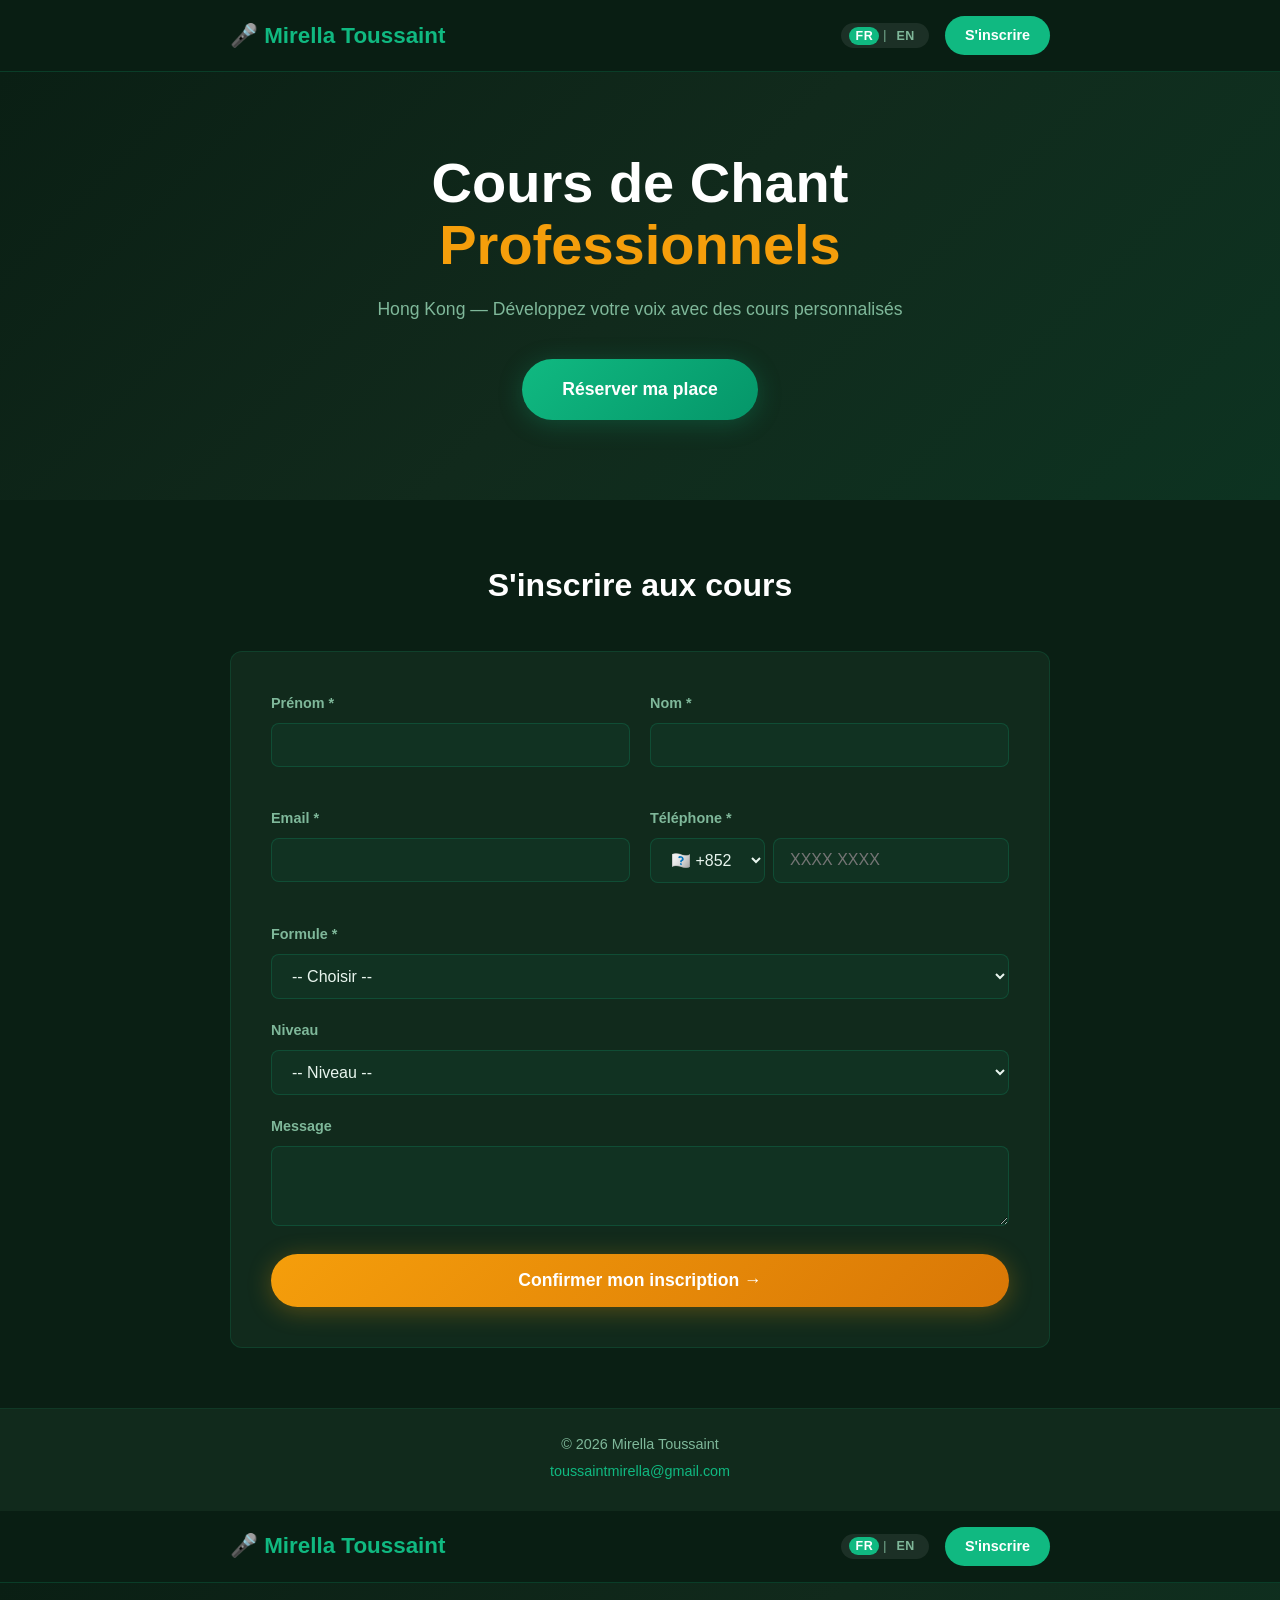
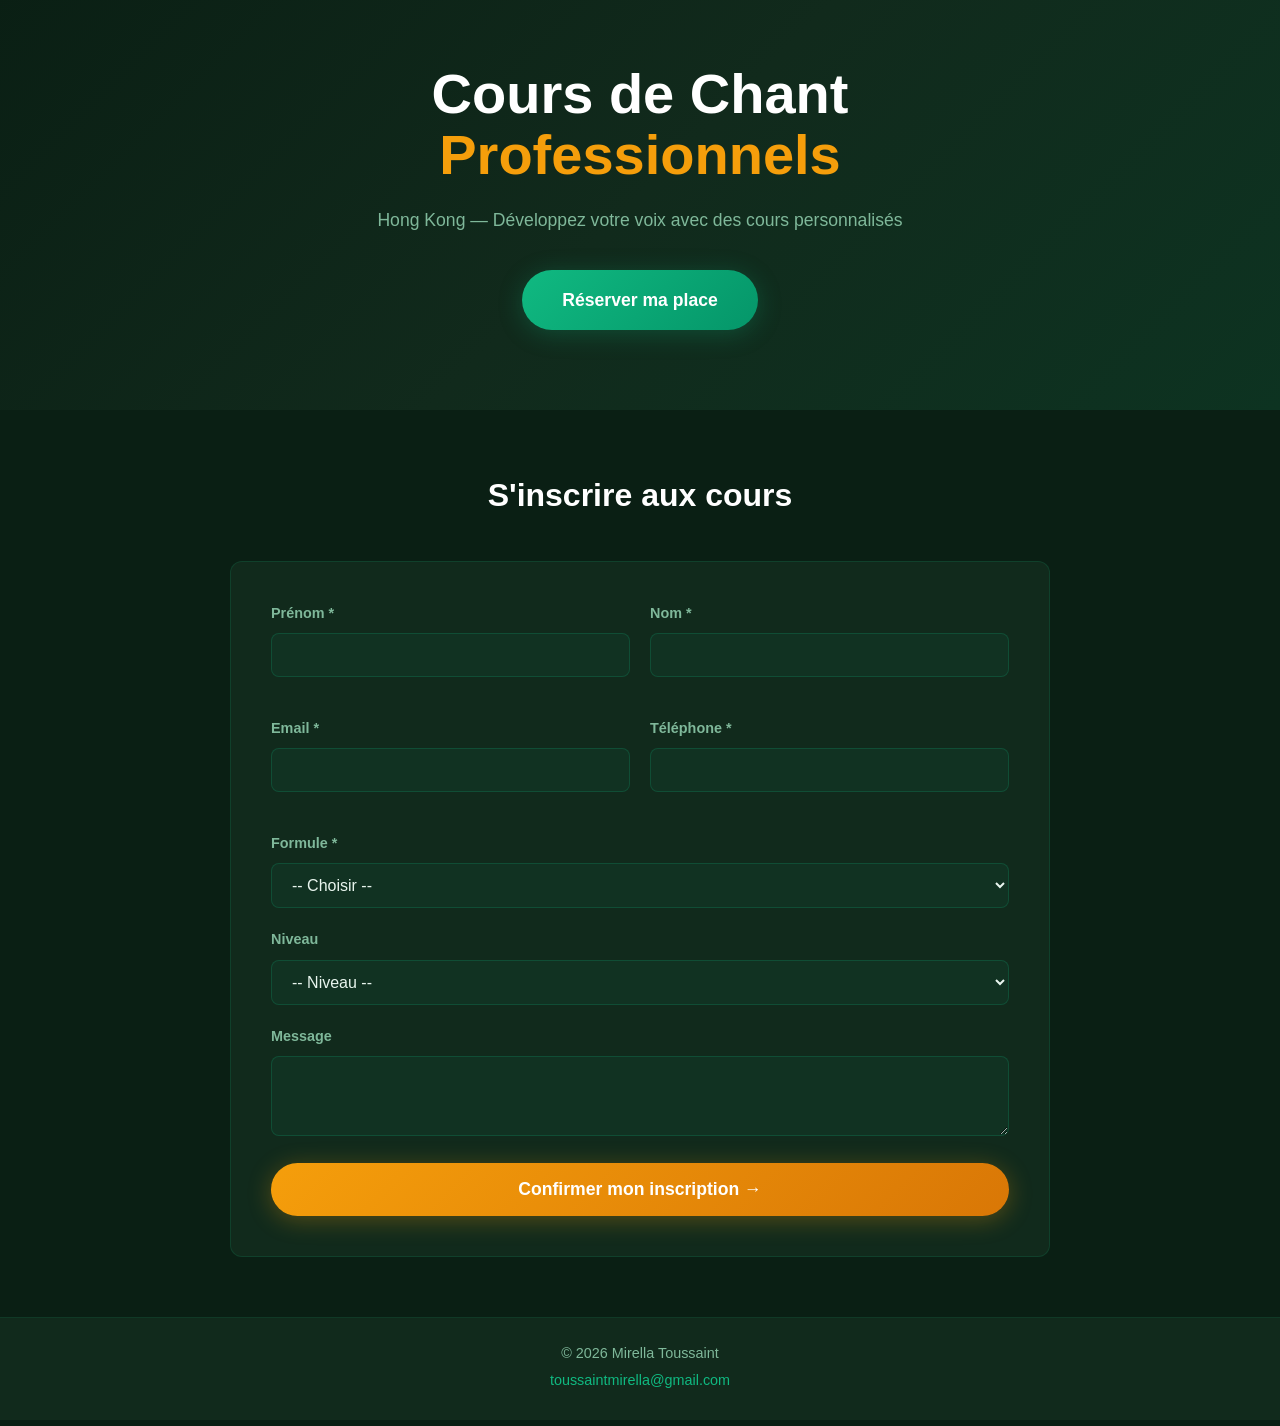
<file: index.html>
<!DOCTYPE html>
<html lang="fr" id="htmlRoot">
<head>
  <meta charset="UTF-8">
  <meta name="viewport" content="width=device-width, initial-scale=1.0">
  <title>Mirella Toussaint - Cours de Chant Hong Kong</title>
  <link rel="stylesheet" href="assets/style.css">
</head>
<body>
<header class="header">
  <nav class="nav container">
    <div class="brand">&#127908; Mirella Toussaint</div>
    <div class="nav-right">
      <div class="lang-toggle">
        <button class="lang-btn active" id="btnFR" onclick="setLang('fr')">FR</button>
        <span class="lang-sep">|</span>
        <button class="lang-btn" id="btnEN" onclick="setLang('en')">EN</button>
      </div>
      <a href="#inscription" class="btn-nav" data-fr="S'inscrire" data-en="Register">S'inscrire</a>
    </div>
  </nav>
</header>
<section class="hero">
  <div class="hero-content container">
    <h1 data-fr="Cours de Chant&lt;br&gt;&lt;span&gt;Professionnels&lt;/span&gt;" data-en="Professional&lt;br&gt;&lt;span&gt;Singing Lessons&lt;/span&gt;">Cours de Chant<br><span>Professionnels</span></h1>
    <p class="hero-sub" data-fr="Hong Kong &#8212; D&#233;veloppez votre voix avec des cours personnalis&#233;s" data-en="Hong Kong &#8212; Develop your voice with personalised singing lessons">Hong Kong &#8212; D&#233;veloppez votre voix avec des cours personnalis&#233;s</p>
    <a href="#inscription" class="btn-primary" data-fr="R&#233;server ma place" data-en="Book my spot">R&#233;server ma place</a>
  </div>
</section>
<section id="inscription" class="inscription-section">
  <div class="container">
    <h2 data-fr="S'inscrire aux cours" data-en="Register for lessons">S'inscrire aux cours</h2>
    <form id="inscriptionForm" class="form">
      <div class="form-row">
        <div class="form-group">
          <label for="prenom" data-fr="Pr&#233;nom *" data-en="First name *">Pr&#233;nom *</label>
          <input type="text" id="prenom" name="prenom" required>
        </div>
        <div class="form-group">
          <label for="nom" data-fr="Nom *" data-en="Last name *">Nom *</label>
          <input type="text" id="nom" name="nom" required>
        </div>
      </div>
      <div class="form-row">
        <div class="form-group">
          <label for="email">Email *</label>
          <input type="email" id="email" name="email" required>
        </div>
        <div class="form-group">
          <label for="telephone" data-fr="T&#233;l&#233;phone *" data-en="Phone *">T&#233;l&#233;phone *</label>
          <div class="phone-row">
            <select id="dialCode" name="dialCode" aria-label="Indicatif pays">
              <option value="+852">&#127470;&#127472; +852</option>
              <option value="+33">&#127467;&#127479; +33</option>
              <option value="+1">&#127482;&#127480; +1</option>
              <option value="+44">&#127468;&#127463; +44</option>
              <option value="+61">&#127462;&#127482; +61</option>
              <option value="+49">&#127465;&#127466; +49</option>
              <option value="+34">&#127466;&#127480; +34</option>
              <option value="+39">&#127470;&#127481; +39</option>
              <option value="+81">&#127471;&#127477; +81</option>
              <option value="+86">&#127464;&#127475; +86</option>
              <option value="+65">&#127480;&#127468; +65</option>
              <option value="+971">&#127462;&#127466; +971</option>
              <option value="+1-CA">&#127464;&#127462; +1</option>
            </select>
            <input type="tel" id="telephone" name="telephone" required placeholder="XXXX XXXX">
          </div>
        </div>
      </div>
      <div class="form-group">
        <label for="formule" data-fr="Formule *" data-en="Package *">Formule *</label>
        <select id="formule" name="formule" required>
          <option value="" data-fr="-- Choisir --" data-en="-- Choose --">-- Choisir --</option>
          <option value="Cours decouverte 1h" data-fr="Cours d&#233;couverte 1h" data-en="Discovery lesson 1h">Cours d&#233;couverte 1h</option>
          <option value="Pack 4 cours" data-fr="Pack 4 cours" data-en="Pack 4 lessons">Pack 4 cours</option>
          <option value="Pack 8 cours" data-fr="Pack 8 cours" data-en="Pack 8 lessons">Pack 8 cours</option>
          <option value="Abonnement mensuel" data-fr="Abonnement mensuel" data-en="Monthly subscription">Abonnement mensuel</option>
        </select>
      </div>
      <div class="form-group">
        <label for="niveau" data-fr="Niveau" data-en="Level">Niveau</label>
        <select id="niveau" name="niveau">
          <option value="" data-fr="-- Niveau --" data-en="-- Level --">-- Niveau --</option>
          <option value="Debutant" data-fr="D&#233;butant" data-en="Beginner">D&#233;butant</option>
          <option value="Intermediaire" data-fr="Interm&#233;diaire" data-en="Intermediate">Interm&#233;diaire</option>
          <option value="Avance" data-fr="Avanc&#233;" data-en="Advanced">Avanc&#233;</option>
        </select>
      </div>
      <div class="form-group">
        <label for="message" data-fr="Message" data-en="Message">Message</label>
        <textarea id="message" name="message" rows="3"></textarea>
      </div>
      <div id="formError" class="form-error" style="display:none;"></div>
      <button type="submit" class="btn-submit" id="submitBtn">
        <span id="btnText" data-fr="Confirmer mon inscription &#8594;" data-en="Confirm my registration &#8594;">Confirmer mon inscription &#8594;</span>
        <span id="btnLoading" style="display:none;" data-fr="Envoi en cours..." data-en="Sending...">Envoi en cours...</span>
      </button>
    </form>
  </div>
</section>
<footer class="footer">
  <div class="container">
    <p>&#169; 2026 Mirella Toussaint</p>
    <p><a href="mailto:toussaintmirella@gmail.com">toussaintmirella@gmail.com</a></p>
  </div>
</footer>
<script src="assets/app.js"></script>
<script>
function setLang(lang) {
  document.documentElement.lang = lang;
  localStorage.setItem('lang', lang);
  document.querySelectorAll('[data-fr]').forEach(el => {
    const txt = el.getAttribute('data-' + lang);
    if (txt !== null) {
      if (el.tagName === 'INPUT' || el.tagName === 'TEXTAREA') {
        el.placeholder = txt;
      } else if (el.tagName === 'OPTION') {
        el.textContent = txt;
      } else {
        el.innerHTML = txt;
      }
    }
  });
  document.getElementById('btnFR').classList.toggle('active', lang === 'fr');
  document.getElementById('btnEN').classList.toggle('active', lang === 'en');
}
(function() {
  const saved = localStorage.getItem('lang') || 'fr';
  setLang(saved);
})();
</script>
</body>
</html><!DOCTYPE html>
<html lang="fr" id="htmlRoot">
<head>
  <meta charset="UTF-8">
  <meta name="viewport" content="width=device-width, initial-scale=1.0">
  <title>Mirella Toussaint - Cours de Chant Hong Kong</title>
  <link rel="stylesheet" href="assets/style.css">
</head>
<body>
<header class="header">
  <nav class="nav container">
    <div class="brand">&#127908; Mirella Toussaint</div>
    <div class="nav-right">
      <div class="lang-toggle">
        <button class="lang-btn active" id="btnFR" onclick="setLang('fr')">FR</button>
        <span class="lang-sep">|</span>
        <button class="lang-btn" id="btnEN" onclick="setLang('en')">EN</button>
      </div>
      <a href="#inscription" class="btn-nav" data-fr="S'inscrire" data-en="Register">S'inscrire</a>
    </div>
  </nav>
</header>
<section class="hero">
  <div class="hero-content container">
    <h1 data-fr="Cours de Chant&lt;br&gt;&lt;span&gt;Professionnels&lt;/span&gt;" data-en="Professional&lt;br&gt;&lt;span&gt;Singing Lessons&lt;/span&gt;">Cours de Chant<br><span>Professionnels</span></h1>
    <p class="hero-sub" data-fr="Hong Kong &#8212; D&#233;veloppez votre voix avec des cours personnalis&#233;s" data-en="Hong Kong &#8212; Develop your voice with personalised singing lessons">Hong Kong &#8212; D&#233;veloppez votre voix avec des cours personnalis&#233;s</p>
    <a href="#inscription" class="btn-primary" data-fr="R&#233;server ma place" data-en="Book my spot">R&#233;server ma place</a>
  </div>
</section>
<section id="inscription" class="inscription-section">
  <div class="container">
    <h2 data-fr="S'inscrire aux cours" data-en="Register for lessons">S'inscrire aux cours</h2>
    <form id="inscriptionForm" class="form">
      <div class="form-row">
        <div class="form-group">
          <label for="prenom" data-fr="Pr&#233;nom *" data-en="First name *">Pr&#233;nom *</label>
          <input type="text" id="prenom" name="prenom" required>
        </div>
        <div class="form-group">
          <label for="nom" data-fr="Nom *" data-en="Last name *">Nom *</label>
          <input type="text" id="nom" name="nom" required>
        </div>
      </div>
      <div class="form-row">
        <div class="form-group">
          <label for="email">Email *</label>
          <input type="email" id="email" name="email" required>
        </div>
        <div class="form-group">
          <label for="telephone" data-fr="T&#233;l&#233;phone *" data-en="Phone *">T&#233;l&#233;phone *</label>
          <input type="tel" id="telephone" name="telephone" required>
        </div>
      </div>
      <div class="form-group">
        <label for="formule" data-fr="Formule *" data-en="Package *">Formule *</label>
        <select id="formule" name="formule" required>
          <option value="" data-fr="-- Choisir --" data-en="-- Choose --">-- Choisir --</option>
          <option value="Cours decouverte 1h" data-fr="Cours d&#233;couverte 1h" data-en="Discovery lesson 1h">Cours d&#233;couverte 1h</option>
          <option value="Pack 4 cours" data-fr="Pack 4 cours" data-en="Pack 4 lessons">Pack 4 cours</option>
          <option value="Pack 8 cours" data-fr="Pack 8 cours" data-en="Pack 8 lessons">Pack 8 cours</option>
          <option value="Abonnement mensuel" data-fr="Abonnement mensuel" data-en="Monthly subscription">Abonnement mensuel</option>
        </select>
      </div>
      <div class="form-group">
        <label for="niveau" data-fr="Niveau" data-en="Level">Niveau</label>
        <select id="niveau" name="niveau">
          <option value="" data-fr="-- Niveau --" data-en="-- Level --">-- Niveau --</option>
          <option value="Debutant" data-fr="D&#233;butant" data-en="Beginner">D&#233;butant</option>
          <option value="Intermediaire" data-fr="Interm&#233;diaire" data-en="Intermediate">Interm&#233;diaire</option>
          <option value="Avance" data-fr="Avanc&#233;" data-en="Advanced">Avanc&#233;</option>
        </select>
      </div>
      <div class="form-group">
        <label for="message" data-fr="Message" data-en="Message">Message</label>
        <textarea id="message" name="message" rows="3"></textarea>
      </div>
      <div id="formError" class="form-error" style="display:none;"></div>
      <button type="submit" class="btn-submit" id="submitBtn">
        <span id="btnText" data-fr="Confirmer mon inscription &#8594;" data-en="Confirm my registration &#8594;">Confirmer mon inscription &#8594;</span>
        <span id="btnLoading" style="display:none;" data-fr="Envoi en cours..." data-en="Sending...">Envoi en cours...</span>
      </button>
    </form>
  </div>
</section>
<footer class="footer">
  <div class="container">
    <p>&#169; 2026 Mirella Toussaint</p>
    <p><a href="mailto:toussaintmirella@gmail.com">toussaintmirella@gmail.com</a></p>
  </div>
</footer>
<script src="assets/app.js"></script>
<script>
function setLang(lang) {
  document.documentElement.lang = lang;
  localStorage.setItem('lang', lang);
  document.querySelectorAll('[data-fr]').forEach(el => {
    const txt = el.getAttribute('data-' + lang);
    if (txt !== null) {
      if (el.tagName === 'INPUT' || el.tagName === 'TEXTAREA') {
        el.placeholder = txt;
      } else if (el.tagName === 'OPTION') {
        el.textContent = txt;
      } else {
        el.innerHTML = txt;
      }
    }
  });
  document.getElementById('btnFR').classList.toggle('active', lang === 'fr');
  document.getElementById('btnEN').classList.toggle('active', lang === 'en');
}
(function() {
  const saved = localStorage.getItem('lang') || 'fr';
  setLang(saved);
})();
</script>
</body>
</html>
</file>
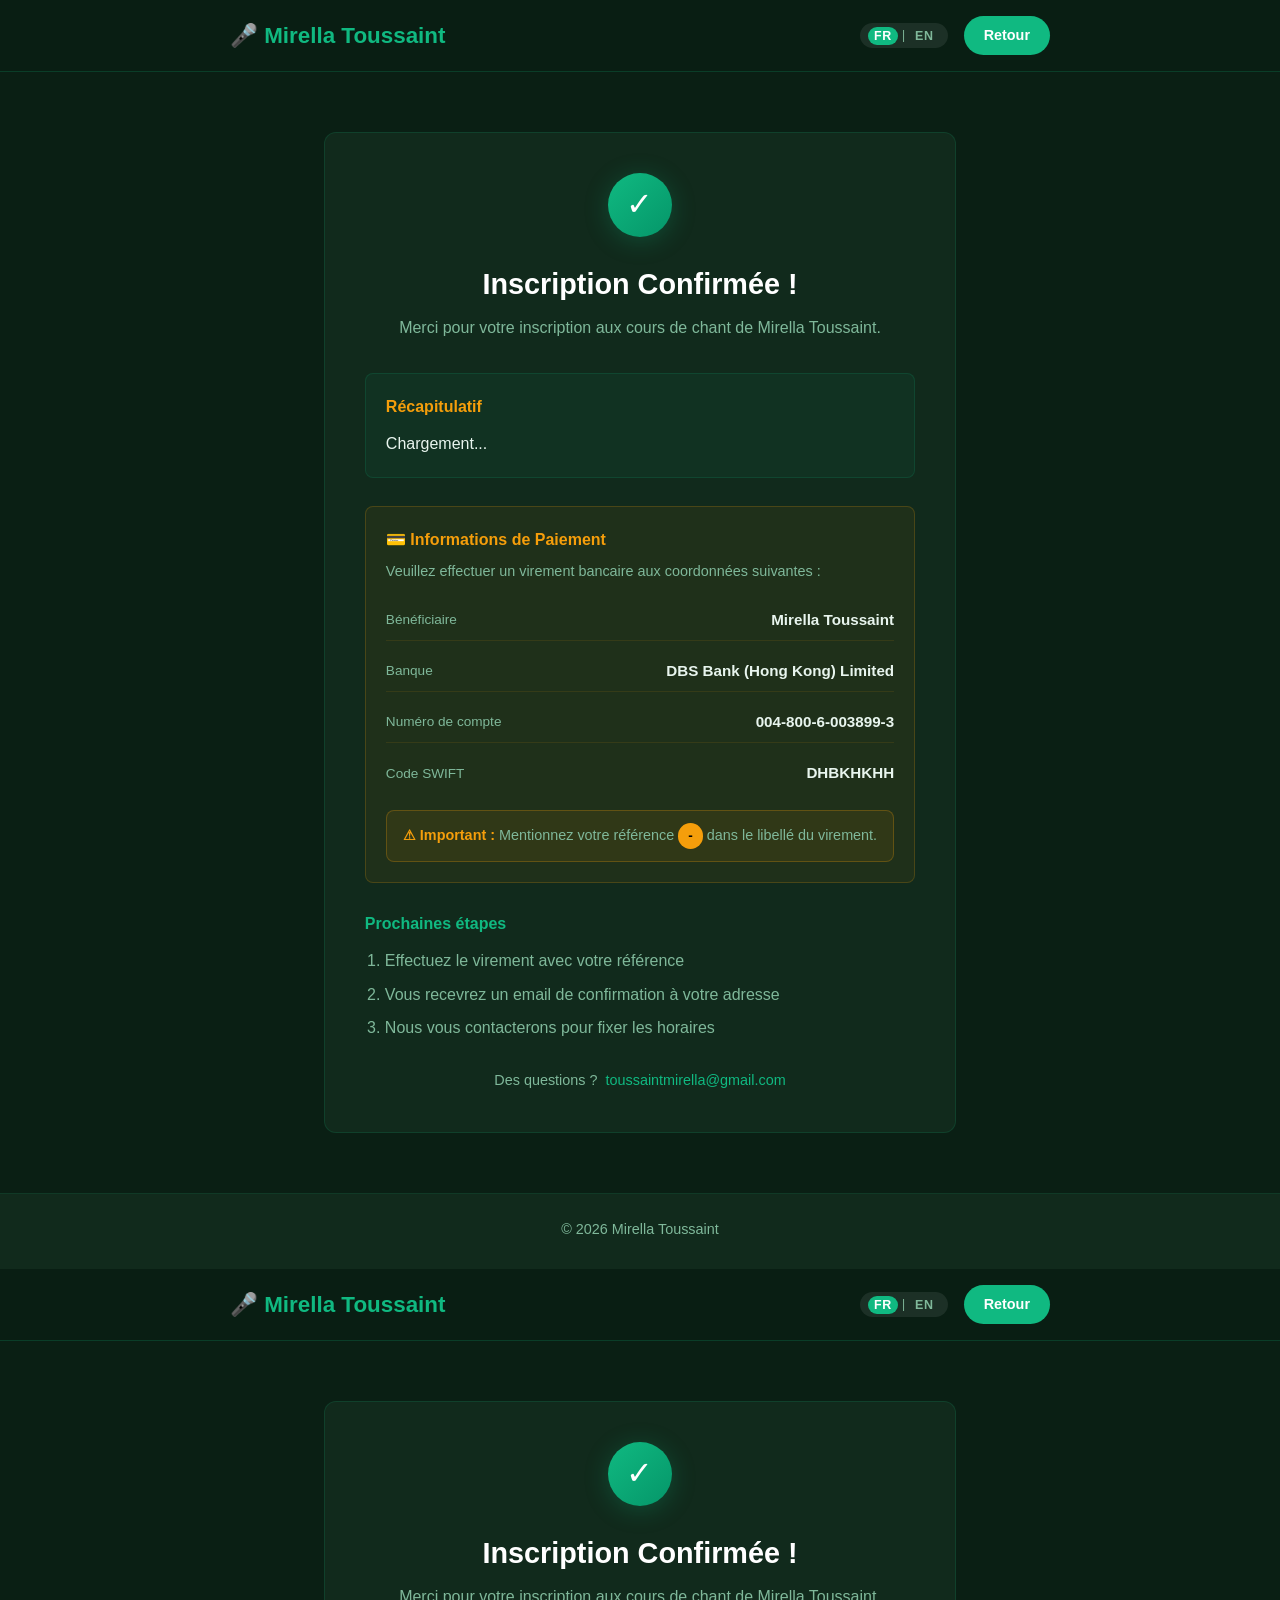
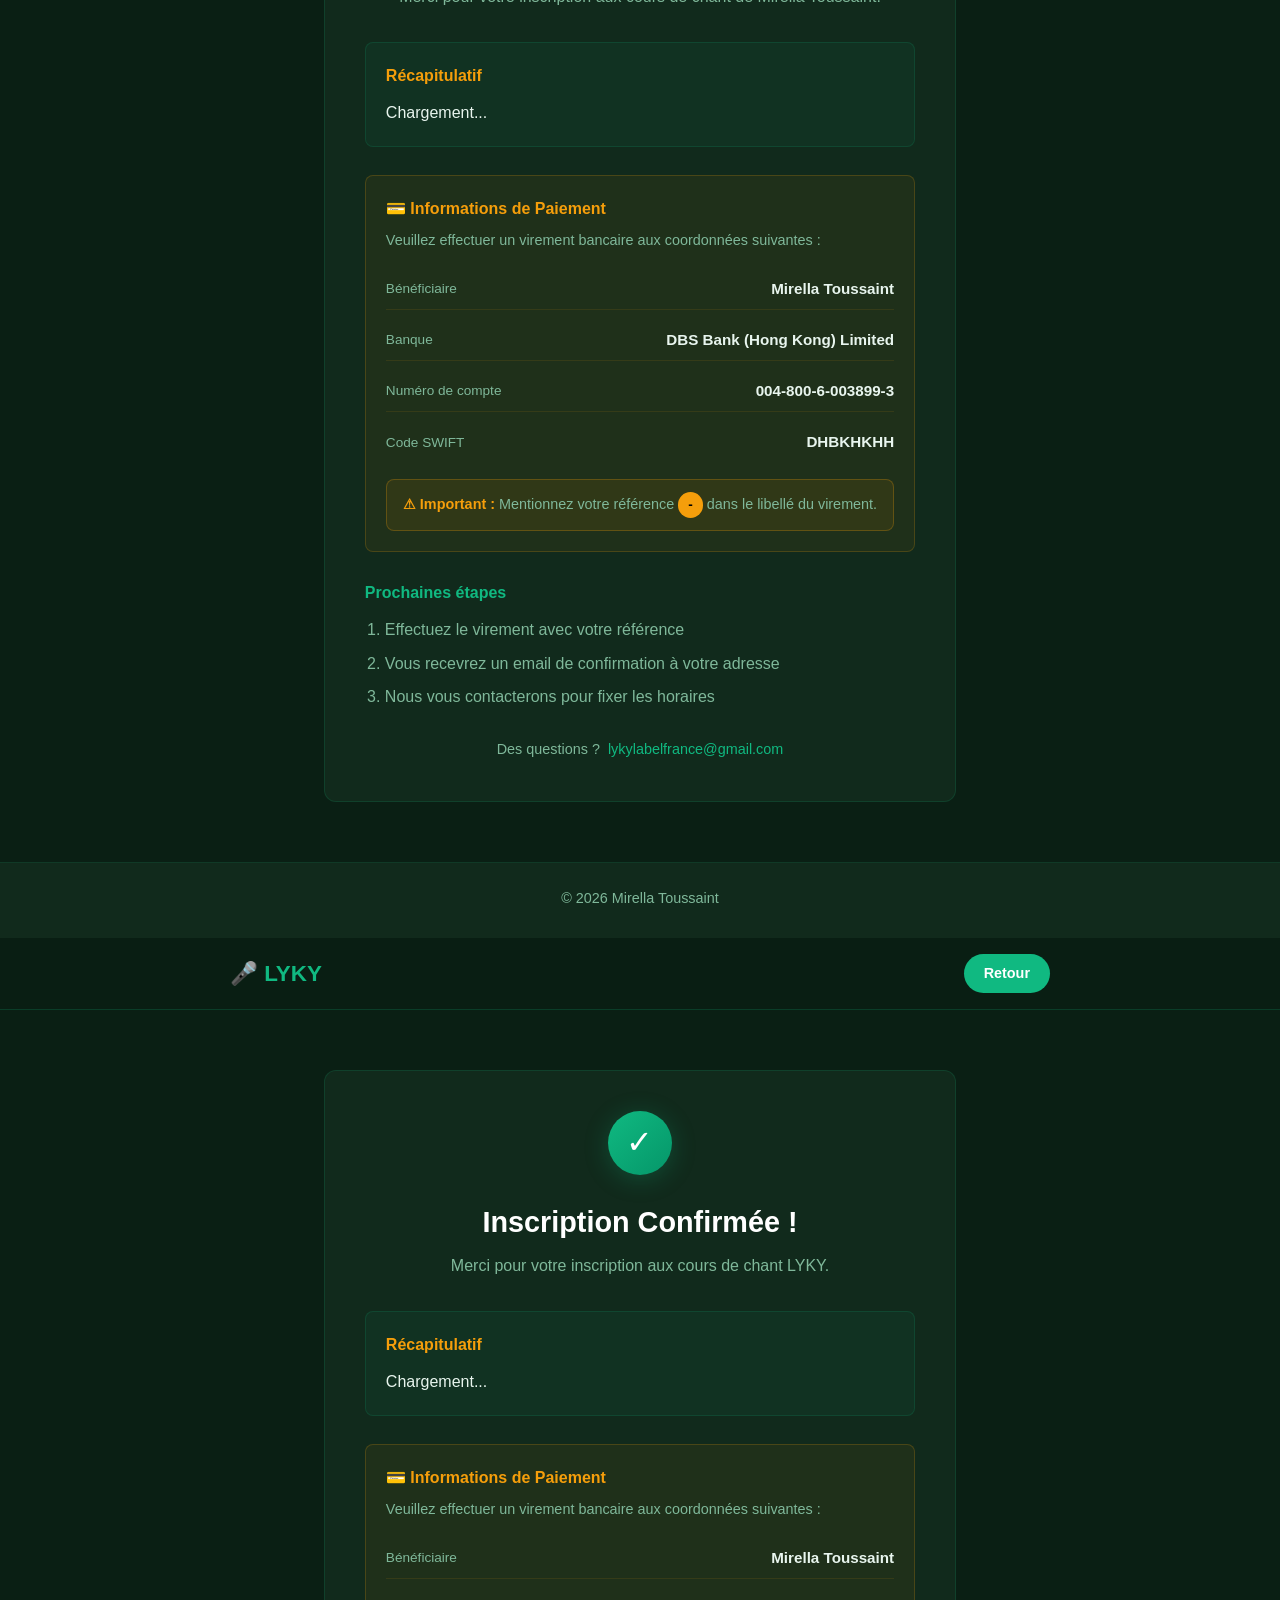
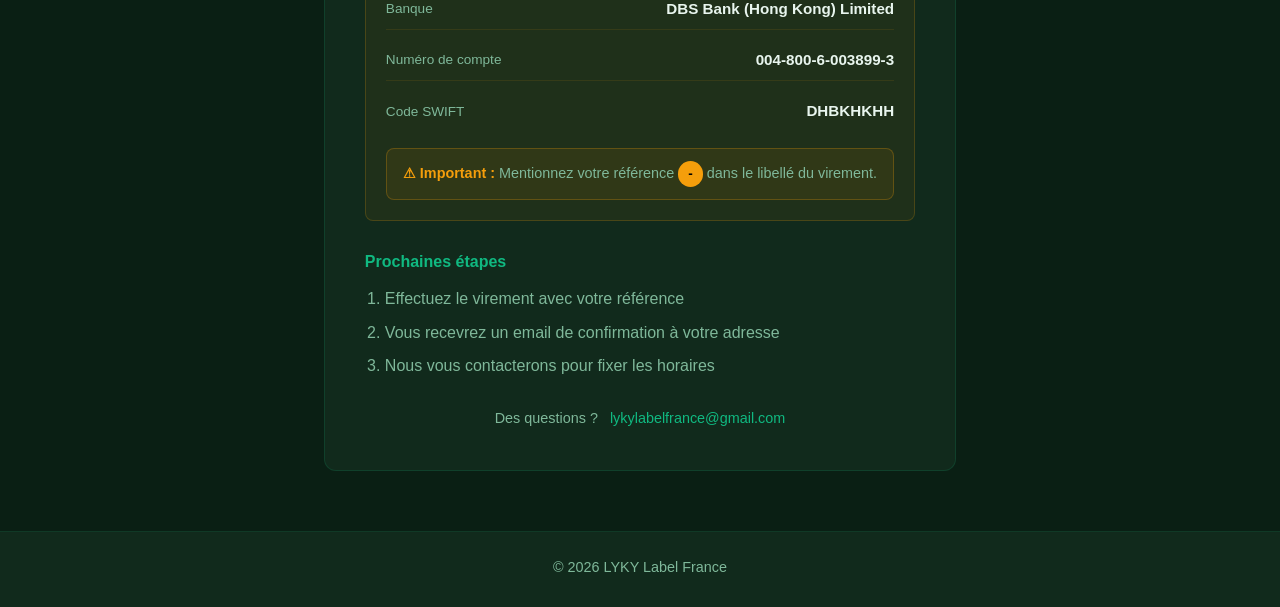
<file: paiement.html>
<!DOCTYPE html>
<html lang="fr" id="htmlRoot">
<head>
  <meta charset="UTF-8">
  <meta name="viewport" content="width=device-width, initial-scale=1.0">
  <title>Mirella Toussaint - Confirmation Paiement</title>
  <link rel="stylesheet" href="assets/style.css">
</head>
<body>
<header class="header">
  <nav class="nav container">
    <div class="brand">&#127908; Mirella Toussaint</div>
    <div class="nav-right">
      <div class="lang-toggle">
        <button class="lang-btn active" id="btnFR" onclick="setLang('fr')">FR</button>
        <span class="lang-sep">|</span>
        <button class="lang-btn" id="btnEN" onclick="setLang('en')">EN</button>
      </div>
      <a href="index.html" class="btn-nav" data-fr="Retour" data-en="Back">Retour</a>
    </div>
  </nav>
</header>

<section class="paiement-section">
  <div class="container">
    <div class="paiement-card">
      <div class="success-icon">&#10003;</div>
      <h1 data-fr="Inscription Confirm&#233;e !" data-en="Registration Confirmed!">Inscription Confirm&#233;e !</h1>
      <p class="paiement-sub" data-fr="Merci pour votre inscription aux cours de chant de Mirella Toussaint." data-en="Thank you for registering for Mirella Toussaint's singing lessons.">Merci pour votre inscription aux cours de chant de Mirella Toussaint.</p>

      <div class="inscription-recap" id="inscriptionRecap">
        <h3 data-fr="R&#233;capitulatif" data-en="Summary">R&#233;capitulatif</h3>
        <div id="recapContent">Chargement...</div>
      </div>

      <div class="bank-details">
        <h3 data-fr="&#128179; Informations de Paiement" data-en="&#128179; Payment Details">&#128179; Informations de Paiement</h3>
        <p data-fr="Veuillez effectuer un virement bancaire aux coordonn&#233;es suivantes :" data-en="Please make a bank transfer to the following details:">Veuillez effectuer un virement bancaire aux coordonn&#233;es suivantes :</p>
        <div class="bank-table">
          <div class="bank-row">
            <span class="bank-label" data-fr="B&#233;n&#233;ficiaire" data-en="Beneficiary">B&#233;n&#233;ficiaire</span>
            <span class="bank-value" id="bankBeneficiary">Mirella Toussaint</span>
          </div>
          <div class="bank-row">
            <span class="bank-label" data-fr="Banque" data-en="Bank">Banque</span>
            <span class="bank-value" id="bankName">DBS Bank (Hong Kong) Limited</span>
          </div>
          <div class="bank-row">
            <span class="bank-label" data-fr="Num&#233;ro de compte" data-en="Account number">Num&#233;ro de compte</span>
            <span class="bank-value" id="bankAccount">004-800-6-003899-3</span>
          </div>
          <div class="bank-row">
            <span class="bank-label" data-fr="Code SWIFT" data-en="SWIFT code">Code SWIFT</span>
            <span class="bank-value" id="bankSwift">DHBKHKHH</span>
          </div>
        </div>
        <div class="bank-notice">
          <strong data-fr="&#9888; Important :" data-en="&#9888; Important:">&#9888; Important :</strong>
          <span data-fr=" Mentionnez votre r&#233;f&#233;rence " data-en=" Please include your reference "> Mentionnez votre r&#233;f&#233;rence </span>
          <span id="refId" class="ref-badge">-</span>
          <span data-fr=" dans le libell&#233; du virement." data-en=" in the payment reference."> dans le libell&#233; du virement.</span>
        </div>
      </div>

      <div class="next-steps">
        <h3 data-fr="Prochaines &#233;tapes" data-en="Next steps">Prochaines &#233;tapes</h3>
        <ol>
          <li data-fr="Effectuez le virement avec votre r&#233;f&#233;rence" data-en="Make the transfer with your reference">Effectuez le virement avec votre r&#233;f&#233;rence</li>
          <li data-fr="Vous recevrez un email de confirmation &#224; votre adresse" data-en="You will receive a confirmation email at your address">Vous recevrez un email de confirmation &#224; votre adresse</li>
          <li data-fr="Nous vous contacterons pour fixer les horaires" data-en="We will contact you to schedule your lessons">Nous vous contacterons pour fixer les horaires</li>
        </ol>
      </div>

      <p class="contact-info">
        <span data-fr="Des questions ?&#160;" data-en="Any questions?&#160;">Des questions ?&#160;</span>
        <a href="mailto:toussaintmirella@gmail.com">toussaintmirella@gmail.com</a>
      </p>
    </div>
  </div>
</section>

<footer class="footer">
  <div class="container">
    <p>&#169; 2026 Mirella Toussaint</p>
  </div>
</footer>

<script>
const APPS_SCRIPT_URL = "https://script.google.com/macros/s/AKfycbwOapeca-qCbFfrKTLNIa4v5lUpHv01bhlV_Mlp5r4sARNOv8H_BJIaAcN_UnVkZ0uOnA/exec";

function setLang(lang) {
  document.documentElement.lang = lang;
  localStorage.setItem('lang', lang);
  document.querySelectorAll('[data-fr]').forEach(el => {
    const txt = el.getAttribute('data-' + lang);
    if (txt !== null) {
      if (el.tagName === 'INPUT' || el.tagName === 'TEXTAREA') {
        el.placeholder = txt;
      } else if (el.tagName === 'OPTION') {
        el.textContent = txt;
      } else {
        el.innerHTML = txt;
      }
    }
  });
  document.getElementById('btnFR').classList.toggle('active', lang === 'fr');
  document.getElementById('btnEN').classList.toggle('active', lang === 'en');
}

window.addEventListener('DOMContentLoaded', () => {
  const lang = localStorage.getItem('lang') || 'fr';
  setLang(lang);

  const data = JSON.parse(sessionStorage.getItem('inscriptionData') || '{}');
  const result = JSON.parse(sessionStorage.getItem('inscriptionResult') || '{}');

  if (data.prenom) {
    const nameLabel = lang === 'en' ? 'Name' : 'Nom';
    const packageLabel = lang === 'en' ? 'Package' : 'Formule';
    document.getElementById('recapContent').innerHTML =
      '<p><strong>' + nameLabel + ' :</strong> ' + data.prenom + ' ' + data.nom + '</p>' +
      '<p><strong>Email :</strong> ' + data.email + '</p>' +
      '<p><strong>' + packageLabel + ' :</strong> ' + data.formule + '</p>';
  }

  if (result.id) {
    document.getElementById('refId').textContent = result.id;
  }

  if (result.bankDetails) {
    const bd = result.bankDetails;
    if (bd.beneficiary) document.getElementById('bankBeneficiary').textContent = bd.beneficiary;
    if (bd.bank) document.getElementById('bankName').textContent = bd.bank;
    if (bd.account) document.getElementById('bankAccount').textContent = bd.account;
    if (bd.swift) document.getElementById('bankSwift').textContent = bd.swift;
  }
});
</script>
</body>
</html><!DOCTYPE html>
<html lang="fr" id="htmlRoot">
<head>
  <meta charset="UTF-8">
  <meta name="viewport" content="width=device-width, initial-scale=1.0">
  <title>Mirella Toussaint - Confirmation Paiement</title>
  <link rel="stylesheet" href="assets/style.css">
</head>
<body>
<header class="header">
  <nav class="nav container">
    <div class="brand">&#127908; Mirella Toussaint</div>
    <div class="nav-right">
      <div class="lang-toggle">
        <button class="lang-btn active" id="btnFR" onclick="setLang('fr')">FR</button>
        <span class="lang-sep">|</span>
        <button class="lang-btn" id="btnEN" onclick="setLang('en')">EN</button>
      </div>
      <a href="index.html" class="btn-nav" data-fr="Retour" data-en="Back">Retour</a>
    </div>
  </nav>
</header>

<section class="paiement-section">
  <div class="container">
    <div class="paiement-card">
      <div class="success-icon">&#10003;</div>
      <h1 data-fr="Inscription Confirm&#233;e !" data-en="Registration Confirmed!">Inscription Confirm&#233;e !</h1>
      <p class="paiement-sub" data-fr="Merci pour votre inscription aux cours de chant de Mirella Toussaint." data-en="Thank you for registering for Mirella Toussaint's singing lessons.">Merci pour votre inscription aux cours de chant de Mirella Toussaint.</p>

      <div class="inscription-recap" id="inscriptionRecap">
        <h3 data-fr="R&#233;capitulatif" data-en="Summary">R&#233;capitulatif</h3>
        <div id="recapContent" data-loading-fr="Chargement..." data-loading-en="Loading...">Chargement...</div>
      </div>

      <div class="bank-details">
        <h3 data-fr="&#128179; Informations de Paiement" data-en="&#128179; Payment Details">&#128179; Informations de Paiement</h3>
        <p data-fr="Veuillez effectuer un virement bancaire aux coordonn&#233;es suivantes :" data-en="Please make a bank transfer to the following details:">Veuillez effectuer un virement bancaire aux coordonn&#233;es suivantes :</p>
        <div class="bank-table">
          <div class="bank-row">
            <span class="bank-label" data-fr="B&#233;n&#233;ficiaire" data-en="Beneficiary">B&#233;n&#233;ficiaire</span>
            <span class="bank-value" id="bankBeneficiary">Mirella Toussaint</span>
          </div>
          <div class="bank-row">
            <span class="bank-label" data-fr="Banque" data-en="Bank">Banque</span>
            <span class="bank-value" id="bankName">DBS Bank (Hong Kong) Limited</span>
          </div>
          <div class="bank-row">
            <span class="bank-label" data-fr="Num&#233;ro de compte" data-en="Account number">Num&#233;ro de compte</span>
            <span class="bank-value" id="bankAccount">004-800-6-003899-3</span>
          </div>
          <div class="bank-row">
            <span class="bank-label" data-fr="Code SWIFT" data-en="SWIFT code">Code SWIFT</span>
            <span class="bank-value" id="bankSwift">DHBKHKHH</span>
          </div>
        </div>
        <div class="bank-notice">
          <strong data-fr="&#9888; Important :" data-en="&#9888; Important:">&#9888; Important :</strong>
          <span data-fr=" Mentionnez votre r&#233;f&#233;rence " data-en=" Please include your reference "> Mentionnez votre r&#233;f&#233;rence </span>
          <span id="refId" class="ref-badge">-</span>
          <span data-fr=" dans le libell&#233; du virement." data-en=" in the payment reference."> dans le libell&#233; du virement.</span>
        </div>
      </div>

      <div class="next-steps">
        <h3 data-fr="Prochaines &#233;tapes" data-en="Next steps">Prochaines &#233;tapes</h3>
        <ol id="stepsList">
          <li data-fr="Effectuez le virement avec votre r&#233;f&#233;rence" data-en="Make the transfer with your reference">Effectuez le virement avec votre r&#233;f&#233;rence</li>
          <li data-fr="Vous recevrez un email de confirmation &#224; votre adresse" data-en="You will receive a confirmation email at your address">Vous recevrez un email de confirmation &#224; votre adresse</li>
          <li data-fr="Nous vous contacterons pour fixer les horaires" data-en="We will contact you to schedule your lessons">Nous vous contacterons pour fixer les horaires</li>
        </ol>
      </div>

      <p class="contact-info">
        <span data-fr="Des questions ?&#160;" data-en="Any questions?&#160;">Des questions ?&#160;</span>
        <a href="mailto:lykylabelfrance@gmail.com">lykylabelfrance@gmail.com</a>
      </p>
    </div>
  </div>
</section>

<footer class="footer">
  <div class="container">
    <p>&#169; 2026 Mirella Toussaint</p>
  </div>
</footer>

<script>
const APPS_SCRIPT_URL = "https://script.google.com/macros/s/AKfycbwOapeca-qCbFfrKTLNIa4v5lUpHv01bhlV_Mlp5r4sARNOv8H_BJIaAcN_UnVkZ0uOnA/exec";

function setLang(lang) {
  document.documentElement.lang = lang;
  localStorage.setItem('lang', lang);
  document.querySelectorAll('[data-fr]').forEach(el => {
    const txt = el.getAttribute('data-' + lang);
    if (txt !== null) {
      if (el.tagName === 'INPUT' || el.tagName === 'TEXTAREA') {
        el.placeholder = txt;
      } else if (el.tagName === 'OPTION') {
        el.textContent = txt;
      } else {
        el.innerHTML = txt;
      }
    }
  });
  document.getElementById('btnFR').classList.toggle('active', lang === 'fr');
  document.getElementById('btnEN').classList.toggle('active', lang === 'en');
}

window.addEventListener('DOMContentLoaded', () => {
  const lang = localStorage.getItem('lang') || 'fr';
  setLang(lang);

  const data = JSON.parse(sessionStorage.getItem('inscriptionData') || '{}');
  const result = JSON.parse(sessionStorage.getItem('inscriptionResult') || '{}');

  if (data.prenom) {
    const nameLabel = lang === 'en' ? 'Name' : 'Nom';
    const emailLabel = 'Email';
    const packageLabel = lang === 'en' ? 'Package' : 'Formule';
    document.getElementById('recapContent').innerHTML =
      '<p><strong>' + nameLabel + ' :</strong> ' + data.prenom + ' ' + data.nom + '</p>' +
      '<p><strong>' + emailLabel + ' :</strong> ' + data.email + '</p>' +
      '<p><strong>' + packageLabel + ' :</strong> ' + data.formule + '</p>';
  }

  if (result.id) {
    document.getElementById('refId').textContent = result.id;
  }

  if (result.bankDetails) {
    const bd = result.bankDetails;
    if (bd.beneficiary) document.getElementById('bankBeneficiary').textContent = bd.beneficiary;
    if (bd.bank) document.getElementById('bankName').textContent = bd.bank;
    if (bd.account) document.getElementById('bankAccount').textContent = bd.account;
    if (bd.swift) document.getElementById('bankSwift').textContent = bd.swift;
  }
});
</script>
</body>
</html><!DOCTYPE html>
<html lang="fr">
<head>
  <meta charset="UTF-8">
  <meta name="viewport" content="width=device-width, initial-scale=1.0">
  <title>LYKY - Confirmation Paiement</title>
  <link rel="stylesheet" href="assets/style.css">
</head>
<body>
<header class="header">
  <nav class="nav container">
    <div class="brand">&#127908; LYKY</div>
    <a href="index.html" class="btn-nav">Retour</a>
  </nav>
</header>

<section class="paiement-section">
  <div class="container">
    <div class="paiement-card">
      <div class="success-icon">&#10003;</div>
      <h1>Inscription Confirm&#233;e !</h1>
      <p class="paiement-sub">Merci pour votre inscription aux cours de chant LYKY.</p>
      
      <div class="inscription-recap" id="inscriptionRecap">
        <h3>R&#233;capitulatif</h3>
        <div id="recapContent">Chargement...</div>
      </div>

      <div class="bank-details">
        <h3>&#128179; Informations de Paiement</h3>
        <p>Veuillez effectuer un virement bancaire aux coordonn&#233;es suivantes :</p>
        <div class="bank-table">
          <div class="bank-row">
            <span class="bank-label">B&#233;n&#233;ficiaire</span>
            <span class="bank-value" id="bankBeneficiary">Mirella Toussaint</span>
          </div>
          <div class="bank-row">
            <span class="bank-label">Banque</span>
            <span class="bank-value" id="bankName">DBS Bank (Hong Kong) Limited</span>
          </div>
          <div class="bank-row">
            <span class="bank-label">Num&#233;ro de compte</span>
            <span class="bank-value" id="bankAccount">004-800-6-003899-3</span>
          </div>
          <div class="bank-row">
            <span class="bank-label">Code SWIFT</span>
            <span class="bank-value" id="bankSwift">DHBKHKHH</span>
          </div>
        </div>
        <div class="bank-notice">
          <strong>&#9888; Important :</strong> Mentionnez votre r&#233;f&#233;rence 
          <span id="refId" class="ref-badge">-</span> dans le libell&#233; du virement.
        </div>
      </div>

      <div class="next-steps">
        <h3>Prochaines &#233;tapes</h3>
        <ol>
          <li>Effectuez le virement avec votre r&#233;f&#233;rence</li>
          <li>Vous recevrez un email de confirmation &#224; votre adresse</li>
          <li>Nous vous contacterons pour fixer les horaires</li>
        </ol>
      </div>

      <p class="contact-info">
        Des questions ? &#160;
        <a href="mailto:lykylabelfrance@gmail.com">lykylabelfrance@gmail.com</a>
      </p>
    </div>
  </div>
</section>

<footer class="footer">
  <div class="container">
    <p>&#169; 2026 LYKY Label France</p>
  </div>
</footer>

<script>
const APPS_SCRIPT_URL = "https://script.google.com/macros/s/AKfycbwOapeca-qCbFfrKTLNIa4v5lUpHv01bhlV_Mlp5r4sARNOv8H_BJIaAcN_UnVkZ0uOnA/exec";

// Afficher le recap depuis les params URL ou sessionStorage
window.addEventListener('DOMContentLoaded', () => {
  const data = JSON.parse(sessionStorage.getItem('inscriptionData') || '{}');
  const result = JSON.parse(sessionStorage.getItem('inscriptionResult') || '{}');
  
  if (data.prenom) {
    document.getElementById('recapContent').innerHTML = 
      '<p><strong>Nom :</strong> ' + data.prenom + ' ' + data.nom + '</p>' +
      '<p><strong>Email :</strong> ' + data.email + '</p>' +
      '<p><strong>Formule :</strong> ' + data.formule + '</p>';
  }
  
  if (result.id) {
    document.getElementById('refId').textContent = result.id;
  }
  
  if (result.bankDetails) {
    const bd = result.bankDetails;
    if (bd.beneficiary) document.getElementById('bankBeneficiary').textContent = bd.beneficiary;
    if (bd.bank) document.getElementById('bankName').textContent = bd.bank;
    if (bd.account) document.getElementById('bankAccount').textContent = bd.account;
    if (bd.swift) document.getElementById('bankSwift').textContent = bd.swift;
  }
});
</script>
</body>
</html>
</file>
<file: assets/style.css>
/* ============================================================
   Mirella Toussaint - style.css  (Emerald & Gold theme)
   ============================================================ */

*, *::before, *::after { box-sizing: border-box; margin: 0; padding: 0; }

:root {
  --primary:       #10B981;
  --primary-dark:  #059669;
  --accent:        #F59E0B;
  --accent-dark:   #D97706;
  --dark:          #0A1F14;
  --dark2:         #112A1C;
  --text:          #E8F5EE;
  --text-muted:    #7FB89A;
  --white:         #FFFFFF;
  --radius:        12px;
  --shadow:        0 4px 24px rgba(16,185,129,.25);
}

body { font-family: -apple-system, BlinkMacSystemFont, 'Segoe UI', sans-serif; background: var(--dark); color: var(--text); line-height: 1.6; }

.container { max-width: 860px; margin: 0 auto; padding: 0 20px; }

/* HEADER */
.header { background: rgba(10,31,20,.95); border-bottom: 1px solid rgba(16,185,129,.2); padding: 16px 0; position: sticky; top: 0; z-index: 100; backdrop-filter: blur(12px); }
.nav { display: flex; align-items: center; justify-content: space-between; }
.brand { font-size: 1.4rem; font-weight: 800; color: var(--primary); }
.btn-nav { background: var(--primary); color: var(--white); border: none; padding: 8px 20px; border-radius: 20px; font-weight: 600; cursor: pointer; text-decoration: none; font-size: 0.9rem; transition: background .2s; }
.btn-nav:hover { background: var(--primary-dark); }

/* LANGUAGE TOGGLE */
.nav-right { display: flex; align-items: center; gap: 16px; }
.lang-toggle { display: flex; align-items: center; gap: 4px; background: rgba(255,255,255,.08); border-radius: 20px; padding: 3px 8px; }
.lang-btn { background: none; border: none; color: var(--text-muted); font-size: 0.78rem; font-weight: 700; cursor: pointer; padding: 2px 6px; border-radius: 12px; transition: all .2s; letter-spacing: .05em; }
.lang-btn.active { background: var(--primary); color: #fff; }
.lang-btn:hover:not(.active) { color: var(--text); }
.lang-sep { color: var(--text-muted); font-size: 0.75rem; }

/* HERO */
.hero { background: linear-gradient(135deg, var(--dark) 0%, var(--dark2) 50%, #0D3321 100%); padding: 80px 0; text-align: center; }
.hero-content h1 { font-size: clamp(2.2rem, 5vw, 3.5rem); font-weight: 900; line-height: 1.1; margin-bottom: 20px; color: var(--white); }
.hero-content h1 span { color: var(--accent); }
.hero-sub { font-size: 1.1rem; color: var(--text-muted); margin-bottom: 36px; }
.btn-primary { display: inline-block; background: linear-gradient(135deg, var(--primary), var(--primary-dark)); color: var(--white); padding: 16px 40px; border-radius: 50px; font-size: 1.1rem; font-weight: 700; text-decoration: none; transition: transform .2s, box-shadow .2s; box-shadow: var(--shadow); }
.btn-primary:hover { transform: translateY(-2px); box-shadow: 0 8px 32px rgba(16,185,129,.4); }

/* INSCRIPTION */
.inscription-section { padding: 60px 0; background: var(--dark); }
.inscription-section h2 { text-align: center; font-size: 2rem; font-weight: 800; margin-bottom: 40px; color: var(--white); }

/* FORM */
.form { background: var(--dark2); border-radius: var(--radius); padding: 40px; border: 1px solid rgba(16,185,129,.15); }
.form-row { display: grid; grid-template-columns: 1fr 1fr; gap: 20px; margin-bottom: 20px; }
.form-group { margin-bottom: 20px; }
.form-group label { display: block; font-size: 0.9rem; font-weight: 600; color: var(--text-muted); margin-bottom: 8px; }
.form-group input,
.form-group select,
.form-group textarea { width: 100%; background: rgba(16,185,129,.06); border: 1px solid rgba(16,185,129,.2); border-radius: 8px; padding: 12px 16px; color: var(--text); font-size: 1rem; transition: border-color .2s; }
.form-group input:focus,
.form-group select:focus,
.form-group textarea:focus { outline: none; border-color: var(--primary); box-shadow: 0 0 0 3px rgba(16,185,129,.15); }
.form-group select option { background: var(--dark2); }

/* PHONE ROW */
.phone-row { display: flex; gap: 8px; }
.phone-row select { width: auto; min-width: 110px; flex-shrink: 0; }
.phone-row input { flex: 1; }

/* SUBMIT */
.btn-submit { width: 100%; background: linear-gradient(135deg, var(--accent), var(--accent-dark)); color: var(--white); border: none; padding: 16px; border-radius: 50px; font-size: 1.1rem; font-weight: 700; cursor: pointer; transition: transform .2s, box-shadow .2s; box-shadow: 0 4px 24px rgba(245,158,11,.3); }
.btn-submit:hover { transform: translateY(-2px); box-shadow: 0 8px 32px rgba(245,158,11,.45); }
.form-error { color: #f87171; background: rgba(248,113,113,.1); border: 1px solid rgba(248,113,113,.3); border-radius: 8px; padding: 12px; margin-bottom: 16px; font-size: 0.9rem; }

/* PAIEMENT */
.paiement-section { padding: 60px 0; min-height: 80vh; display: flex; align-items: center; }
.paiement-card { background: var(--dark2); border-radius: var(--radius); padding: 40px; border: 1px solid rgba(16,185,129,.15); max-width: 680px; margin: 0 auto; }
.success-icon { width: 64px; height: 64px; background: linear-gradient(135deg, var(--primary), var(--primary-dark)); border-radius: 50%; display: flex; align-items: center; justify-content: center; font-size: 2rem; color: white; margin: 0 auto 24px; box-shadow: var(--shadow); }
.paiement-card h1 { text-align: center; font-size: 1.8rem; font-weight: 800; margin-bottom: 8px; color: var(--white); }
.paiement-sub { text-align: center; color: var(--text-muted); margin-bottom: 32px; }

.inscription-recap { background: rgba(16,185,129,.06); border: 1px solid rgba(16,185,129,.15); border-radius: 8px; padding: 20px; margin-bottom: 28px; }
.inscription-recap h3 { font-size: 1rem; font-weight: 700; margin-bottom: 12px; color: var(--accent); }
.inscription-recap p { color: var(--text-muted); margin-bottom: 6px; }
.inscription-recap strong { color: var(--text); }

.bank-details { background: rgba(245,158,11,.06); border: 1px solid rgba(245,158,11,.2); border-radius: 8px; padding: 20px; margin-bottom: 28px; }
.bank-details h3 { font-size: 1rem; font-weight: 700; margin-bottom: 8px; color: var(--accent); }
.bank-details > p { color: var(--text-muted); margin-bottom: 16px; font-size: 0.9rem; }
.bank-table { display: flex; flex-direction: column; gap: 10px; }
.bank-row { display: flex; justify-content: space-between; align-items: center; padding: 8px 0; border-bottom: 1px solid rgba(245,158,11,.1); }
.bank-row:last-child { border-bottom: none; }
.bank-label { font-size: 0.85rem; color: var(--text-muted); }
.bank-value { font-weight: 700; color: var(--text); font-size: 0.95rem; }
.bank-notice { background: rgba(245,158,11,.08); border: 1px solid rgba(245,158,11,.25); border-radius: 8px; padding: 12px 16px; margin-top: 16px; font-size: 0.9rem; color: var(--text-muted); }
.bank-notice strong { color: var(--accent); }
.ref-badge { display: inline-block; background: var(--accent); color: #000; font-weight: 700; padding: 2px 10px; border-radius: 20px; font-size: 0.85rem; }

.next-steps { margin-bottom: 28px; }
.next-steps h3 { font-size: 1rem; font-weight: 700; margin-bottom: 12px; color: var(--primary); }
.next-steps ol { padding-left: 20px; color: var(--text-muted); }
.next-steps li { margin-bottom: 8px; }

.contact-info { text-align: center; color: var(--text-muted); font-size: 0.9rem; }
.contact-info a { color: var(--primary); text-decoration: none; }
.contact-info a:hover { text-decoration: underline; }

/* FOOTER */
.footer { background: var(--dark2); border-top: 1px solid rgba(16,185,129,.1); padding: 24px 0; text-align: center; }
.footer p { color: var(--text-muted); font-size: 0.9rem; margin-bottom: 4px; }
.footer a { color: var(--primary); text-decoration: none; }

@media (max-width: 600px) {
  .form-row { grid-template-columns: 1fr; }
  .form { padding: 24px 16px; }
  .paiement-card { padding: 24px 16px; }
}
</file>
